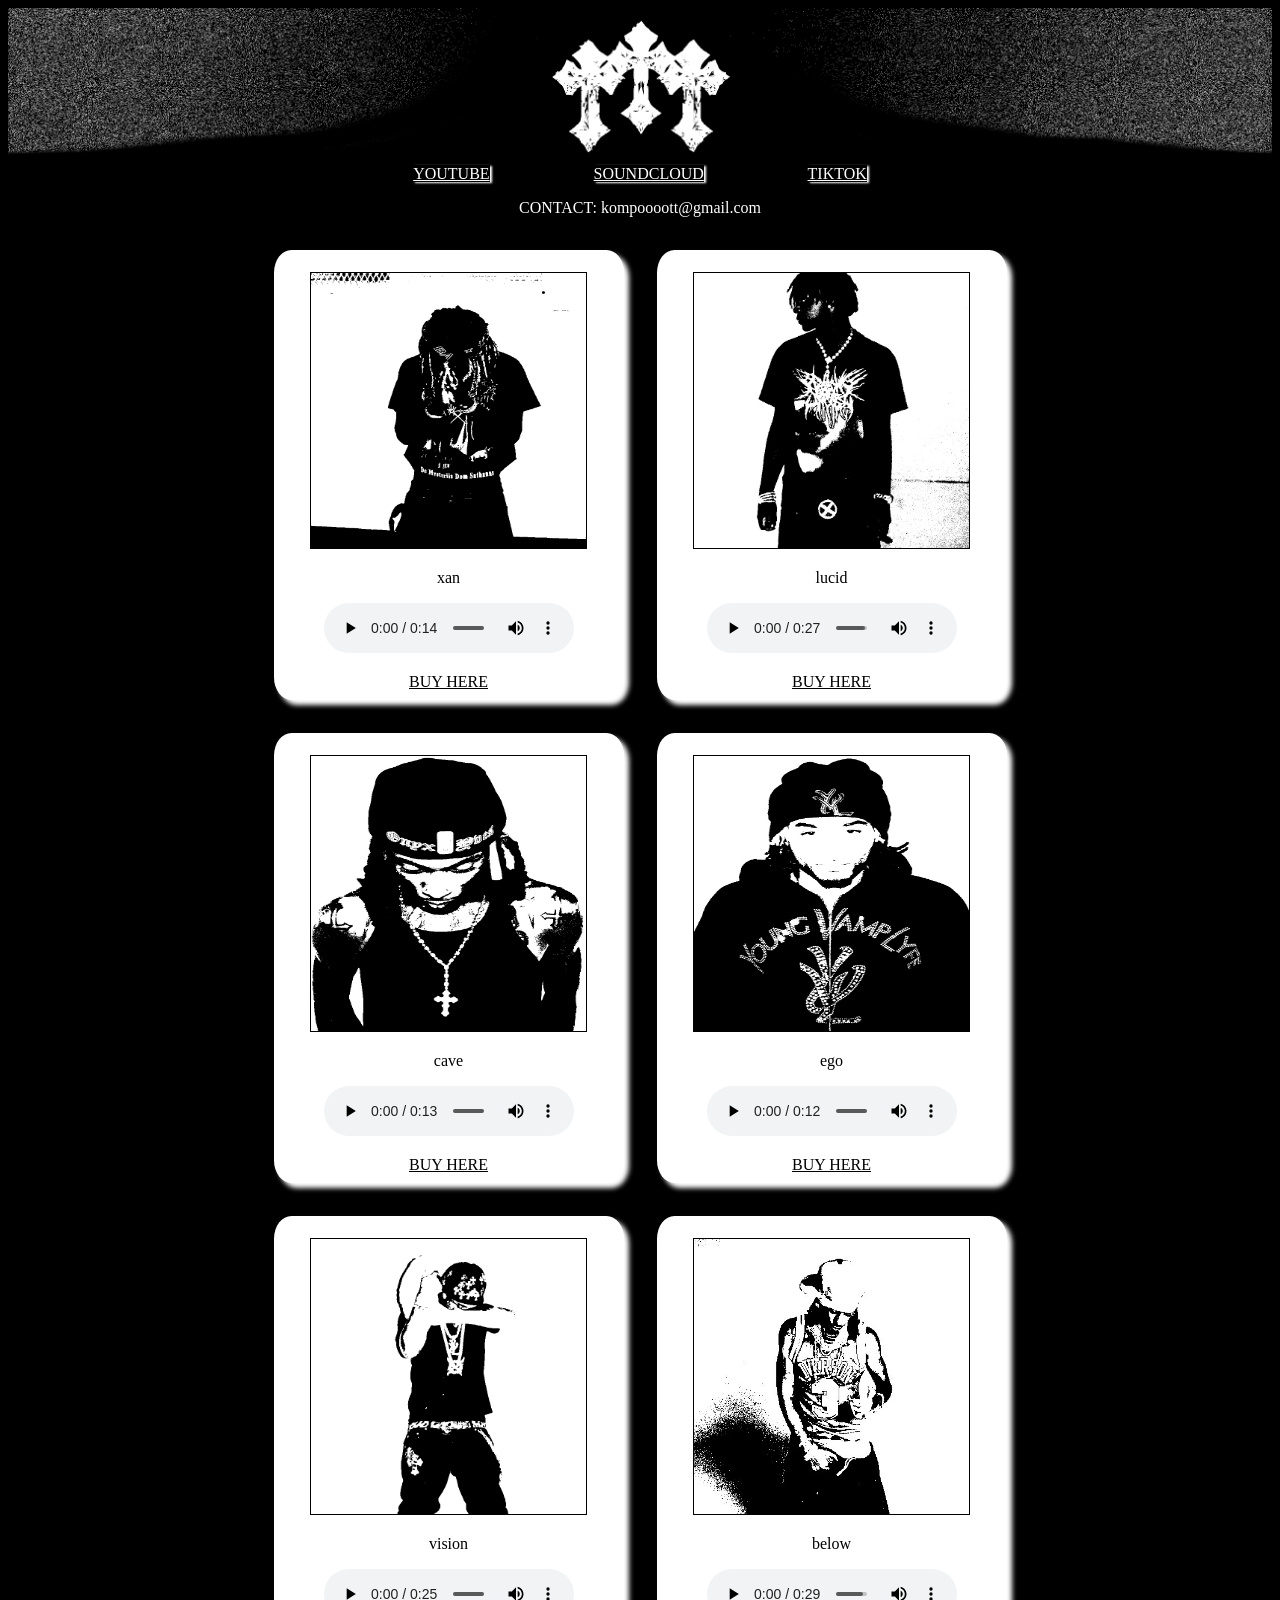
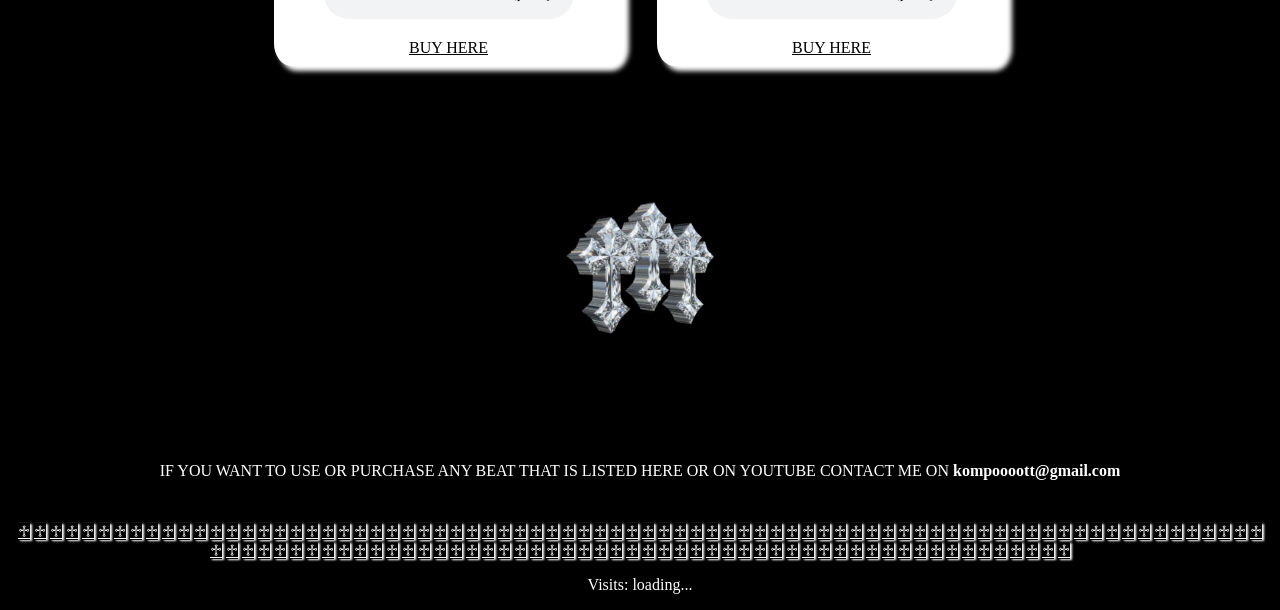
<file: index.html>
<!DOCTYPE html>

<html lang="en">
<head>
    <meta charset="utf-8" />
    <title>CHECH OUT MY BEATS</title>
    <link rel="stylesheet" href="strona.css">
    <link rel="shortcut icon" href="pobrane (1).jpg" type="image/x-icon">
</head>
<body>
    <header>
        <img src="baner.png" width="100%">
    </header>

    <nav>
        <a href="https://www.youtube.com/@ssstylishh" target="_blank">YOUTUBE</a>
        <a href="https://soundcloud.com/kompot-435538526" target="_blank">SOUNDCLOUD</a>
        <a href="https://www.tiktok.com/@kompooooot" target="_blank">TIKTOK</a>
        <!-- <a href="https://airbit.com/kompoooott" target="_blank">AIRBIT</a> -->
    </nav>
        <p>CONTACT: kompoooott@gmail.com</p>
    <main>
            <div>
                <img src="Destroy Lonely.jpg" class="okladka">
                <p class="tytul">xan</p>
                <audio class="moje-audio" controls src="4.mp3">
                    Twoja przeglądarka nie obsługuje elementu audio.
                </audio>
                <p><a href="https://airbit.com/kompoooott#/slideout/beat/kompoooott/xan" target="_blank">BUY HERE</a></p>
            </div>

            <div>
                <img src="kkk.jpg" class="okladka">
                <p class="tytul">lucid</p>
                <audio class="moje-audio" controls src="3.mp3">
                    Twoja przeglądarka nie obsługuje elementu audio.
                </audio>
                <p><a href="https://airbit.com/kompoooott#/slideout/beat/kompoooott/lucid" target="_blank">BUY HERE</a></p>
            </div>

            <div>
                <img src="carty.jpg" class="okladka">
                <p class="tytul">cave</p>
                <audio class="moje-audio" controls src="2.mp3">
                    Twoja przeglądarka nie obsługuje elementu audio.
                </audio>
                <p><a href="https://airbit.com/kompoooott#/slideout/beat/kompoooott/cave-era" target="_blank">BUY HERE</a></p>
            </div>

            <div>
                <img src="Xperiment.jpg" class="okladka">
                <p class="tytul">ego</p>
                <audio class="moje-audio" controls src="1.mp3">
                    Twoja przeglądarka nie obsługuje elementu audio.
                </audio>
                <p><a href="https://airbit.com/kompoooott#/slideout/beat/kompoooott/ego" target="_blank">BUY HERE</a></p>
            </div>

            <div>
                <img src="Ken Carson.jpg" class="okladka">
                <p class="tytul">vision</p>
                <audio class="moje-audio" controls src="5.mp3">
                    Twoja przeglądarka nie obsługuje elementu audio.
                </audio>
                <p><a href="https://airbit.com/kompoooott#/slideout/beat/kompoooott/vision" target="_blank">BUY HERE</a></p>
            </div>

            <div>
                <img src="cartiEVIJjpg.jpg" class="okladka">
                <p class="tytul">below</p>
                <audio class="moje-audio" controls src="7.mp3">
                    Twoja przeglądarka nie obsługuje elementu audio.
                </audio>
                <p><a href="https://airbit.com/kompoooott#/slideout/beat/kompoooott/below" target="_blank">BUY HERE</a></p>
            </div>
    </main>

    <center>
        <img src = "animacja_ready.gif" width = "640px" height = "360px">
    </center>
    
    <footer>
        <p>IF YOU WANT TO USE OR PURCHASE ANY BEAT THAT IS LISTED HERE OR ON YOUTUBE CONTACT ME ON <b>kompoooott@gmail.com</b></p>
        <br>
        <section id = "cross">
        <a href="https://airbit.com/kompoooott" target="_blank">♱</a>
        <a href="https://airbit.com/kompoooott" target="_blank">♱</a>
        <a href="https://airbit.com/kompoooott" target="_blank">♱</a>
        <a href="https://airbit.com/kompoooott" target="_blank">♱</a>
        <a href="https://airbit.com/kompoooott" target="_blank">♱</a>
        <a href="https://airbit.com/kompoooott" target="_blank">♱</a>
        <a href="https://airbit.com/kompoooott" target="_blank">♱</a>
        <a href="https://airbit.com/kompoooott" target="_blank">♱</a>
        <a href="https://airbit.com/kompoooott" target="_blank">♱</a>
        <a href="https://airbit.com/kompoooott" target="_blank">♱</a>
        <a href="https://airbit.com/kompoooott" target="_blank">♱</a>
        <a href="https://airbit.com/kompoooott" target="_blank">♱</a>
        <a href="https://airbit.com/kompoooott" target="_blank">♱</a>
        <a href="https://airbit.com/kompoooott" target="_blank">♱</a>
        <a href="https://airbit.com/kompoooott" target="_blank">♱</a>
        <a href="https://airbit.com/kompoooott" target="_blank">♱</a>
        <a href="https://airbit.com/kompoooott" target="_blank">♱</a>
        <a href="https://airbit.com/kompoooott" target="_blank">♱</a>
        <a href="https://airbit.com/kompoooott" target="_blank">♱</a>
        <a href="https://airbit.com/kompoooott" target="_blank">♱</a>
        <a href="https://airbit.com/kompoooott" target="_blank">♱</a>
        <a href="https://airbit.com/kompoooott" target="_blank">♱</a>
        <a href="https://airbit.com/kompoooott" target="_blank">♱</a>
        <a href="https://airbit.com/kompoooott" target="_blank">♱</a>
        <a href="https://airbit.com/kompoooott" target="_blank">♱</a>
        <a href="https://airbit.com/kompoooott" target="_blank">♱</a>
        <a href="https://airbit.com/kompoooott" target="_blank">♱</a>
        <a href="https://airbit.com/kompoooott" target="_blank">♱</a>
        <a href="https://airbit.com/kompoooott" target="_blank">♱</a>
        <a href="https://airbit.com/kompoooott" target="_blank">♱</a>
        <a href="https://airbit.com/kompoooott" target="_blank">♱</a>
        <a href="https://airbit.com/kompoooott" target="_blank">♱</a>
        <a href="https://airbit.com/kompoooott" target="_blank">♱</a>
        <a href="https://airbit.com/kompoooott" target="_blank">♱</a>
        <a href="https://airbit.com/kompoooott" target="_blank">♱</a>
        <a href="https://airbit.com/kompoooott" target="_blank">♱</a>
        <a href="https://airbit.com/kompoooott" target="_blank">♱</a>
        <a href="https://airbit.com/kompoooott" target="_blank">♱</a>
        <a href="https://airbit.com/kompoooott" target="_blank">♱</a>
        <a href="https://airbit.com/kompoooott" target="_blank">♱</a>
        <a href="https://airbit.com/kompoooott" target="_blank">♱</a>
        <a href="https://airbit.com/kompoooott" target="_blank">♱</a>
        <a href="https://airbit.com/kompoooott" target="_blank">♱</a>
        <a href="https://airbit.com/kompoooott" target="_blank">♱</a>
        <a href="https://airbit.com/kompoooott" target="_blank">♱</a>
        <a href="https://airbit.com/kompoooott" target="_blank">♱</a>
        <a href="https://airbit.com/kompoooott" target="_blank">♱</a>
        <a href="https://airbit.com/kompoooott" target="_blank">♱</a>
        <a href="https://airbit.com/kompoooott" target="_blank">♱</a>
        <a href="https://airbit.com/kompoooott" target="_blank">♱</a>
        <a href="https://airbit.com/kompoooott" target="_blank">♱</a>
        <a href="https://airbit.com/kompoooott" target="_blank">♱</a>
        <a href="https://airbit.com/kompoooott" target="_blank">♱</a>
        <a href="https://airbit.com/kompoooott" target="_blank">♱</a>
        <a href="https://airbit.com/kompoooott" target="_blank">♱</a>
        <a href="https://airbit.com/kompoooott" target="_blank">♱</a>
        <a href="https://airbit.com/kompoooott" target="_blank">♱</a>
        <a href="https://airbit.com/kompoooott" target="_blank">♱</a>
        <a href="https://airbit.com/kompoooott" target="_blank">♱</a>
        <a href="https://airbit.com/kompoooott" target="_blank">♱</a>
        <a href="https://airbit.com/kompoooott" target="_blank">♱</a>
        <a href="https://airbit.com/kompoooott" target="_blank">♱</a>
        <a href="https://airbit.com/kompoooott" target="_blank">♱</a>
        <a href="https://airbit.com/kompoooott" target="_blank">♱</a>
        <a href="https://airbit.com/kompoooott" target="_blank">♱</a>
        <a href="https://airbit.com/kompoooott" target="_blank">♱</a>
        <a href="https://airbit.com/kompoooott" target="_blank">♱</a>
        <a href="https://airbit.com/kompoooott" target="_blank">♱</a>
        <a href="https://airbit.com/kompoooott" target="_blank">♱</a>
        <a href="https://airbit.com/kompoooott" target="_blank">♱</a>
        <a href="https://airbit.com/kompoooott" target="_blank">♱</a>
        <a href="https://airbit.com/kompoooott" target="_blank">♱</a>
        <a href="https://airbit.com/kompoooott" target="_blank">♱</a>
        <a href="https://airbit.com/kompoooott" target="_blank">♱</a>
        <a href="https://airbit.com/kompoooott" target="_blank">♱</a>
        <a href="https://airbit.com/kompoooott" target="_blank">♱</a>
        <a href="https://airbit.com/kompoooott" target="_blank">♱</a>
        <a href="https://airbit.com/kompoooott" target="_blank">♱</a>
        <a href="https://airbit.com/kompoooott" target="_blank">♱</a>
        <a href="https://airbit.com/kompoooott" target="_blank">♱</a>
        <a href="https://airbit.com/kompoooott" target="_blank">♱</a>
        <a href="https://airbit.com/kompoooott" target="_blank">♱</a>
        <a href="https://airbit.com/kompoooott" target="_blank">♱</a>
        <a href="https://airbit.com/kompoooott" target="_blank">♱</a>
        <a href="https://airbit.com/kompoooott" target="_blank">♱</a>
        <a href="https://airbit.com/kompoooott" target="_blank">♱</a>
        <a href="https://airbit.com/kompoooott" target="_blank">♱</a>
        <a href="https://airbit.com/kompoooott" target="_blank">♱</a>
        <a href="https://airbit.com/kompoooott" target="_blank">♱</a>
        <a href="https://airbit.com/kompoooott" target="_blank">♱</a>
        <a href="https://airbit.com/kompoooott" target="_blank">♱</a>
        <a href="https://airbit.com/kompoooott" target="_blank">♱</a>
        <a href="https://airbit.com/kompoooott" target="_blank">♱</a>
        <a href="https://airbit.com/kompoooott" target="_blank">♱</a>
        <a href="https://airbit.com/kompoooott" target="_blank">♱</a>
        <a href="https://airbit.com/kompoooott" target="_blank">♱</a>
        <a href="https://airbit.com/kompoooott" target="_blank">♱</a>
        <a href="https://airbit.com/kompoooott" target="_blank">♱</a>
        <a href="https://airbit.com/kompoooott" target="_blank">♱</a>
        <a href="https://airbit.com/kompoooott" target="_blank">♱</a>
        <a href="https://airbit.com/kompoooott" target="_blank">♱</a>
        <a href="https://airbit.com/kompoooott" target="_blank">♱</a>
        <a href="https://airbit.com/kompoooott" target="_blank">♱</a>
        <a href="https://airbit.com/kompoooott" target="_blank">♱</a>
        <a href="https://airbit.com/kompoooott" target="_blank">♱</a>
        <a href="https://airbit.com/kompoooott" target="_blank">♱</a>
        <a href="https://airbit.com/kompoooott" target="_blank">♱</a>
        <a href="https://airbit.com/kompoooott" target="_blank">♱</a>
        <a href="https://airbit.com/kompoooott" target="_blank">♱</a>
        <a href="https://airbit.com/kompoooott" target="_blank">♱</a>
        <a href="https://airbit.com/kompoooott" target="_blank">♱</a>
        <a href="https://airbit.com/kompoooott" target="_blank">♱</a>
        <a href="https://airbit.com/kompoooott" target="_blank">♱</a>
        <a href="https://airbit.com/kompoooott" target="_blank">♱</a>
        <a href="https://airbit.com/kompoooott" target="_blank">♱</a>
        <a href="https://airbit.com/kompoooott" target="_blank">♱</a>
        <a href="https://airbit.com/kompoooott" target="_blank">♱</a>
        <a href="https://airbit.com/kompoooott" target="_blank">♱</a>
        <a href="https://airbit.com/kompoooott" target="_blank">♱</a>
        <a href="https://airbit.com/kompoooott" target="_blank">♱</a>
        <a href="https://airbit.com/kompoooott" target="_blank">♱</a>
        <a href="https://airbit.com/kompoooott" target="_blank">♱</a>
        <a href="https://airbit.com/kompoooott" target="_blank">♱</a>
        <a href="https://airbit.com/kompoooott" target="_blank">♱</a>
        <a href="https://airbit.com/kompoooott" target="_blank">♱</a>
        <a href="https://airbit.com/kompoooott" target="_blank">♱</a>
        <a href="https://airbit.com/kompoooott" target="_blank">♱</a>
        <a href="https://airbit.com/kompoooott" target="_blank">♱</a>
        <a href="https://airbit.com/kompoooott" target="_blank">♱</a>
        <a href="https://airbit.com/kompoooott" target="_blank">♱</a>
        <a href="https://airbit.com/kompoooott" target="_blank">♱</a>
        <a href="https://airbit.com/kompoooott" target="_blank">♱</a>
        </section>

        <p id="licznik">Visits: loading...</p>
    </footer>

    <script>
        const wszystkieAudio = document.querySelectorAll('.moje-audio');

        wszystkieAudio.forEach(function(audio) {
            audio.volume = 0.2;

            audio.addEventListener('play', function() {
                zatrzymajPozostale(audio);
            });
        });

        function zatrzymajPozostale(aktualneAudio) {
            wszystkieAudio.forEach(function(audio) {
                if (audio !== aktualneAudio) {
                    audio.pause();
                }
            });
        }



        function pobierzCiasteczko(nazwa) {
            const value = `; ${document.cookie}`;
            const parts = value.split(`; ${nazwa}=`);
            if (parts.length === 2) return parts.pop().split(';').shift();
        }

        function ustawCiasteczko(nazwa, wartosc, dni) {
            const data = new Date();
            data.setTime(data.getTime() + (dni * 24 * 60 * 60 * 1000));
            document.cookie = `${nazwa}=${wartosc};expires=${data.toUTCString()};path=/`;
        }

        const key = 'kompoooot_beats_site';
        const bylJuz = pobierzCiasteczko('odwiedzil');

        if (bylJuz) {
            // Returning visitor - GET only, never increments
            fetch(`https://countapi.mileshilliard.com/api/v1/get/${key}`)
                .then(response => response.json())
                .then(data => {
                    document.getElementById('licznik').textContent = 'Visits: ' + data.value;
                })
                .catch(error => console.log('Counter error:', error));
        } else {
            // New visitor - HIT increments, then set cookie
            fetch(`https://countapi.mileshilliard.com/api/v1/hit/${key}`)
                .then(response => response.json())
                .then(data => {
                    document.getElementById('licznik').textContent = 'Visits: ' + data.value;
                    ustawCiasteczko('odwiedzil', 'tak', 365);
                })
                .catch(error => console.log('Counter error:', error));
        }

    </script>
</body>
</html>
</file>
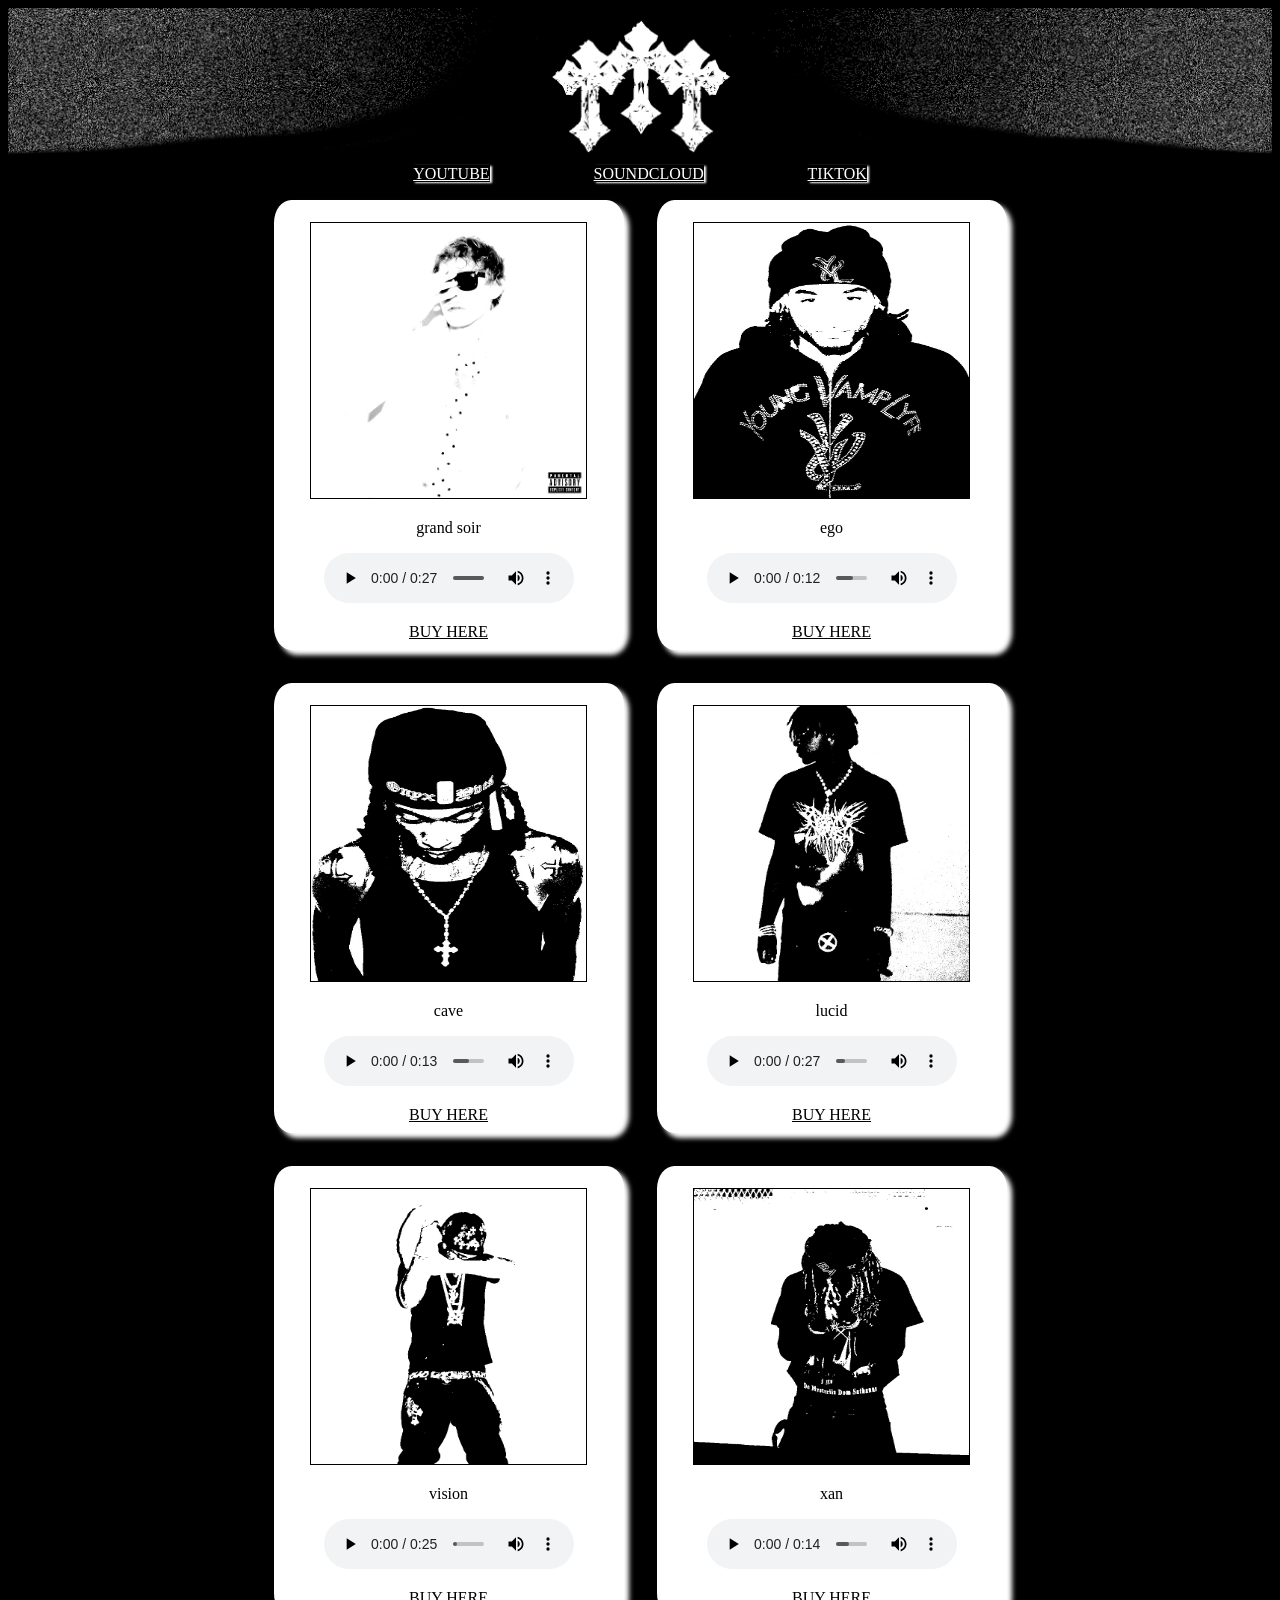
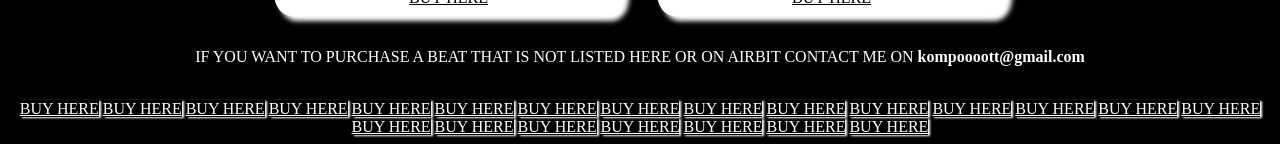
<file: HTMLPage1.html>
<!DOCTYPE html>

<html lang="en">
<head>
    <meta charset="utf-8" />
    <title>CHECH OUT MY BEATS</title>
    <link rel="stylesheet" href="strona.css">
</head>
<body>
    <header>
        <img src="baner.png" width="100%">
    </header>

    <nav>
        <a href="https://www.youtube.com/@kompoooot" target="_blank">YOUTUBE</a>
        <a href="https://soundcloud.com/kompot-435538526" target="_blank">SOUNDCLOUD</a>
        <a href="https://www.tiktok.com/@kompooooot" target="_blank">TIKTOK</a>
    </nav>

    <main>
            <div>
                <img src="wane - Ten Sam Stan.jpg" class="okladka">
                <p class="tytul">grand soir</p>
                <audio class="moje-audio" controls src="6.mp3">
                    Twoja przeglądarka nie obsługuje elementu audio.
                </audio>
                <p><a href="https://airbit.com/kompoooott#/slideout/beat/kompoooott/grand-soir" target="_blank">BUY HERE</a></p>
            </div>

            <div>
                <img src="Xperiment.jpg" class="okladka">
                <p class="tytul">ego</p>
                <audio class="moje-audio" controls src="1.mp3">
                    Twoja przeglądarka nie obsługuje elementu audio.
                </audio>
                <p><a href="https://airbit.com/kompoooott#/slideout/beat/kompoooott/ego" target="_blank">BUY HERE</a></p>
            </div>

            <div>
                <img src="carty.jpg" class="okladka">
                <p class="tytul">cave</p>
                <audio class="moje-audio" controls src="2.mp3">
                    Twoja przeglądarka nie obsługuje elementu audio.
                </audio>
                <p><a href="https://airbit.com/kompoooott#/slideout/beat/kompoooott/cave-era" target="_blank">BUY HERE</a></p>
            </div>
            <div>
                <img src="kkk.jpg" class="okladka">
                <p class="tytul">lucid</p>
                <audio class="moje-audio" controls src="3.mp3">
                    Twoja przeglądarka nie obsługuje elementu audio.
                </audio>
                <p><a href="https://airbit.com/kompoooott#/slideout/beat/kompoooott/lucid" target="_blank">BUY HERE</a></p>
            </div>

            <div>
                <img src="Ken Carson.jpg" class="okladka">
                <p class="tytul">vision</p>
                <audio class="moje-audio" controls src="5.mp3">
                    Twoja przeglądarka nie obsługuje elementu audio.
                </audio>
                <p><a href="https://airbit.com/kompoooott#/slideout/beat/kompoooott/vision" target="_blank">BUY HERE</a></p>
            </div>

            <div>
                <img src="Destroy Lonely.jpg" class="okladka">
                <p class="tytul">xan</p>
                <audio class="moje-audio" controls src="4.mp3">
                    Twoja przeglądarka nie obsługuje elementu audio.
                </audio>
                <p><a href="https://airbit.com/kompoooott#/slideout/beat/kompoooott/xan" target="_blank">BUY HERE</a></p>
            </div>
    </main>

    <footer>
        <p>IF YOU WANT TO PURCHASE A BEAT THAT IS NOT LISTED HERE OR ON AIRBIT CONTACT ME ON <b>kompoooott@gmail.com</b></p>
        <br>
        <a href="https://airbit.com/kompoooott" target="_blank">BUY HERE</a>
        <a href="https://airbit.com/kompoooott" target="_blank">BUY HERE</a>
        <a href="https://airbit.com/kompoooott" target="_blank">BUY HERE</a>
        <a href="https://airbit.com/kompoooott" target="_blank">BUY HERE</a>
        <a href="https://airbit.com/kompoooott" target="_blank">BUY HERE</a>
        <a href="https://airbit.com/kompoooott" target="_blank">BUY HERE</a>
        <a href="https://airbit.com/kompoooott" target="_blank">BUY HERE</a>
        <a href="https://airbit.com/kompoooott" target="_blank">BUY HERE</a>
        <a href="https://airbit.com/kompoooott" target="_blank">BUY HERE</a>
        <a href="https://airbit.com/kompoooott" target="_blank">BUY HERE</a>
        <a href="https://airbit.com/kompoooott" target="_blank">BUY HERE</a>
        <a href="https://airbit.com/kompoooott" target="_blank">BUY HERE</a>
        <a href="https://airbit.com/kompoooott" target="_blank">BUY HERE</a>
        <a href="https://airbit.com/kompoooott" target="_blank">BUY HERE</a>
        <a href="https://airbit.com/kompoooott" target="_blank">BUY HERE</a>
        <a href="https://airbit.com/kompoooott" target="_blank">BUY HERE</a>
        <a href="https://airbit.com/kompoooott" target="_blank">BUY HERE</a>
        <a href="https://airbit.com/kompoooott" target="_blank">BUY HERE</a>
        <a href="https://airbit.com/kompoooott" target="_blank">BUY HERE</a>
        <a href="https://airbit.com/kompoooott" target="_blank">BUY HERE</a>
        <a href="https://airbit.com/kompoooott" target="_blank">BUY HERE</a>
        <a href="https://airbit.com/kompoooott" target="_blank">BUY HERE</a>
    </footer>

    <script>
        const wszystkieAudio = document.querySelectorAll('.moje-audio');

        wszystkieAudio.forEach(function(audio) {
            audio.volume = 0.2;

            audio.addEventListener('play', function() {
                zatrzymajPozostale(audio);
            });
        });

        function zatrzymajPozostale(aktualneAudio) {
            wszystkieAudio.forEach(function(audio) {
                if (audio !== aktualneAudio) {
                    audio.pause();
                }
            });
        }
    </script>
</body>
</html>
</file>
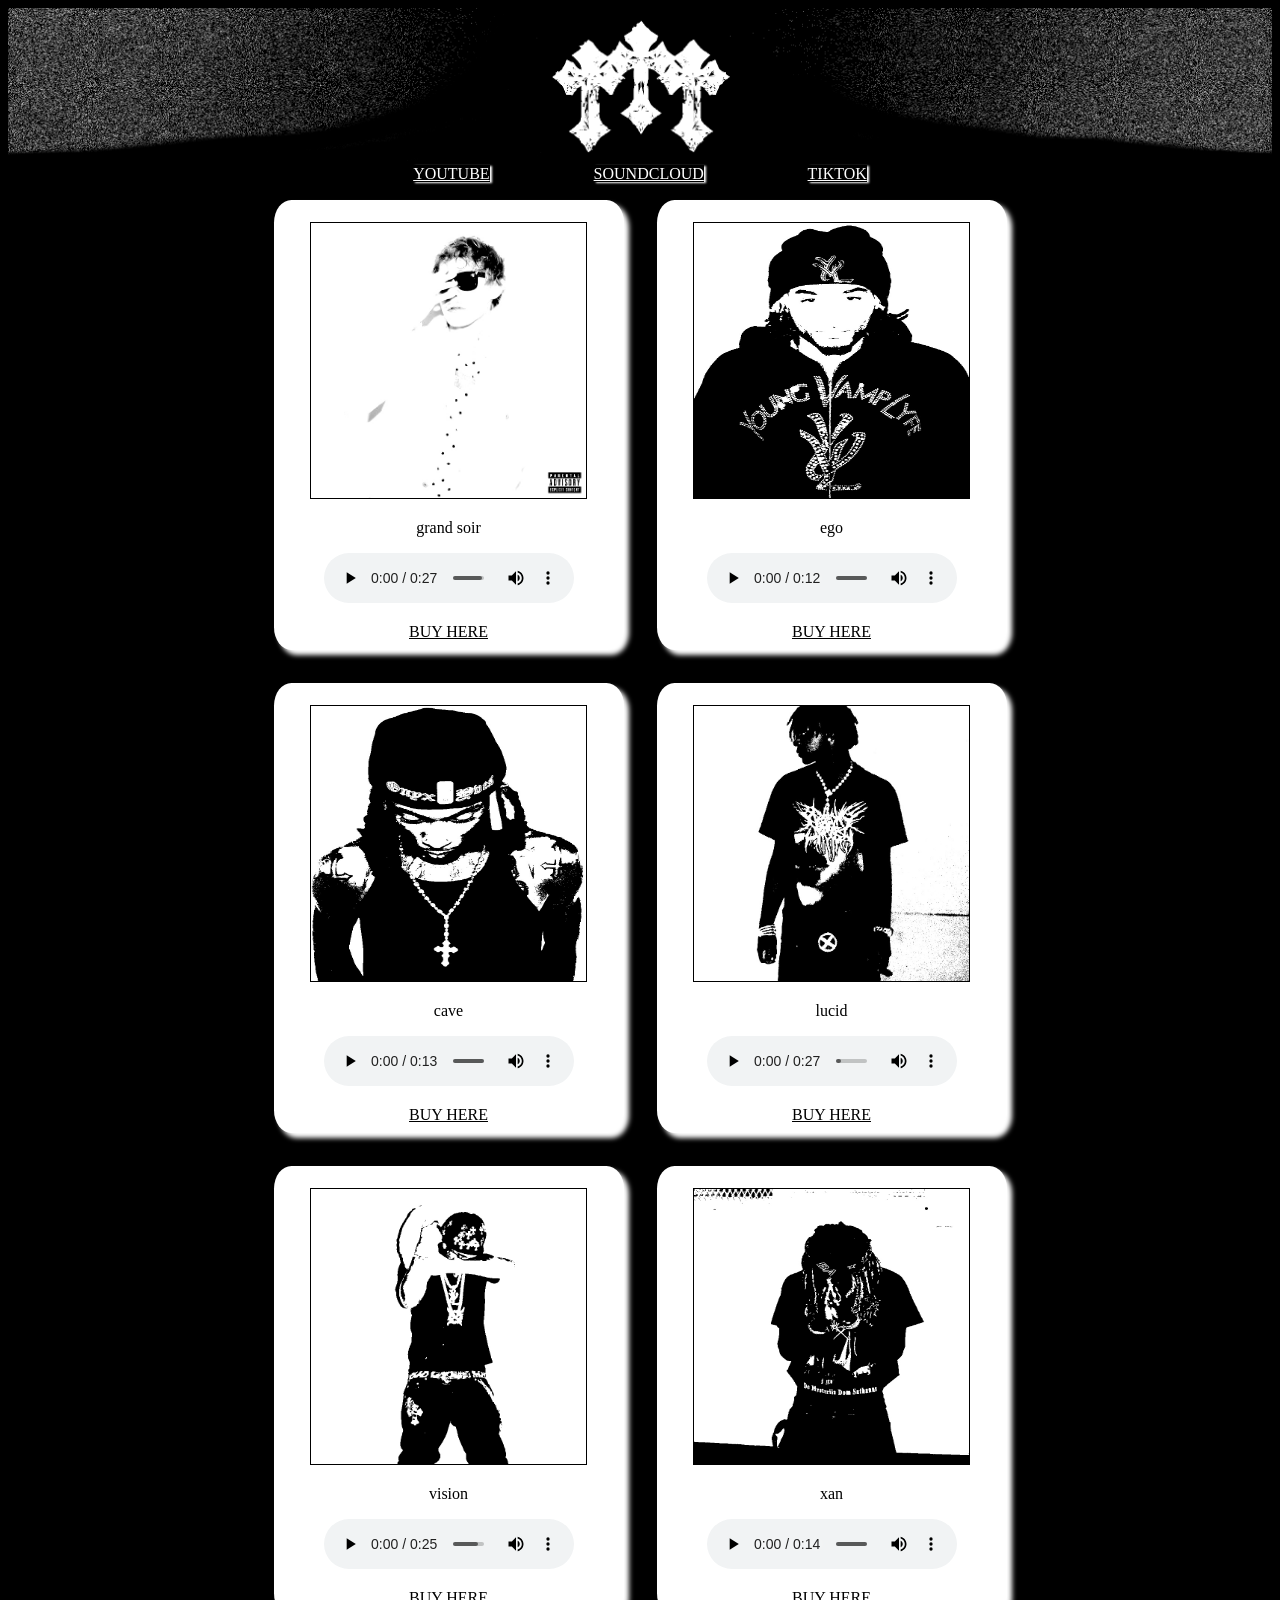
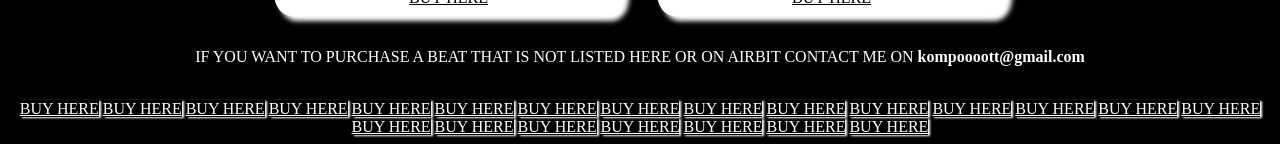
<file: strona.html>
<!DOCTYPE html>

<html lang="en">
<head>
    <meta charset="utf-8" />
    <title>CHECH OUT MY BEATS</title>
    <link rel="stylesheet" href="strona.css">
    <link rel="shortcut icon" href="pobrane.jpg" type="image/x-icon">
</head>
<body>
    <header>
        <img src="baner.png" width="100%">
    </header>

    <nav>
        <a href="https://www.youtube.com/@kompoooot" target="_blank">YOUTUBE</a>
        <a href="https://soundcloud.com/kompot-435538526" target="_blank">SOUNDCLOUD</a>
        <a href="https://www.tiktok.com/@kompooooot" target="_blank">TIKTOK</a>
    </nav>

    <main>
            <div>
                <img src="wane - Ten Sam Stan.jpg" class="okladka">
                <p class="tytul">grand soir</p>
                <audio class="moje-audio" controls src="6.mp3">
                    Twoja przeglądarka nie obsługuje elementu audio.
                </audio>
                <p><a href="https://airbit.com/kompoooott#/slideout/beat/kompoooott/grand-soir" target="_blank">BUY HERE</a></p>
            </div>

            <div>
                <img src="Xperiment.jpg" class="okladka">
                <p class="tytul">ego</p>
                <audio class="moje-audio" controls src="1.mp3">
                    Twoja przeglądarka nie obsługuje elementu audio.
                </audio>
                <p><a href="https://airbit.com/kompoooott#/slideout/beat/kompoooott/ego" target="_blank">BUY HERE</a></p>
            </div>

            <div>
                <img src="carty.jpg" class="okladka">
                <p class="tytul">cave</p>
                <audio class="moje-audio" controls src="2.mp3">
                    Twoja przeglądarka nie obsługuje elementu audio.
                </audio>
                <p><a href="https://airbit.com/kompoooott#/slideout/beat/kompoooott/cave-era" target="_blank">BUY HERE</a></p>
            </div>
            <div>
                <img src="kkk.jpg" class="okladka">
                <p class="tytul">lucid</p>
                <audio class="moje-audio" controls src="3.mp3">
                    Twoja przeglądarka nie obsługuje elementu audio.
                </audio>
                <p><a href="https://airbit.com/kompoooott#/slideout/beat/kompoooott/lucid" target="_blank">BUY HERE</a></p>
            </div>

            <div>
                <img src="Ken Carson.jpg" class="okladka">
                <p class="tytul">vision</p>
                <audio class="moje-audio" controls src="5.mp3">
                    Twoja przeglądarka nie obsługuje elementu audio.
                </audio>
                <p><a href="https://airbit.com/kompoooott#/slideout/beat/kompoooott/vision" target="_blank">BUY HERE</a></p>
            </div>

            <div>
                <img src="Destroy Lonely.jpg" class="okladka">
                <p class="tytul">xan</p>
                <audio class="moje-audio" controls src="4.mp3">
                    Twoja przeglądarka nie obsługuje elementu audio.
                </audio>
                <p><a href="https://airbit.com/kompoooott#/slideout/beat/kompoooott/xan" target="_blank">BUY HERE</a></p>
            </div>
    </main>

    <footer>
        <p>IF YOU WANT TO PURCHASE A BEAT THAT IS NOT LISTED HERE OR ON AIRBIT CONTACT ME ON <b>kompoooott@gmail.com</b></p>
        <br>
        <a href="https://airbit.com/kompoooott" target="_blank">BUY HERE</a>
        <a href="https://airbit.com/kompoooott" target="_blank">BUY HERE</a>
        <a href="https://airbit.com/kompoooott" target="_blank">BUY HERE</a>
        <a href="https://airbit.com/kompoooott" target="_blank">BUY HERE</a>
        <a href="https://airbit.com/kompoooott" target="_blank">BUY HERE</a>
        <a href="https://airbit.com/kompoooott" target="_blank">BUY HERE</a>
        <a href="https://airbit.com/kompoooott" target="_blank">BUY HERE</a>
        <a href="https://airbit.com/kompoooott" target="_blank">BUY HERE</a>
        <a href="https://airbit.com/kompoooott" target="_blank">BUY HERE</a>
        <a href="https://airbit.com/kompoooott" target="_blank">BUY HERE</a>
        <a href="https://airbit.com/kompoooott" target="_blank">BUY HERE</a>
        <a href="https://airbit.com/kompoooott" target="_blank">BUY HERE</a>
        <a href="https://airbit.com/kompoooott" target="_blank">BUY HERE</a>
        <a href="https://airbit.com/kompoooott" target="_blank">BUY HERE</a>
        <a href="https://airbit.com/kompoooott" target="_blank">BUY HERE</a>
        <a href="https://airbit.com/kompoooott" target="_blank">BUY HERE</a>
        <a href="https://airbit.com/kompoooott" target="_blank">BUY HERE</a>
        <a href="https://airbit.com/kompoooott" target="_blank">BUY HERE</a>
        <a href="https://airbit.com/kompoooott" target="_blank">BUY HERE</a>
        <a href="https://airbit.com/kompoooott" target="_blank">BUY HERE</a>
        <a href="https://airbit.com/kompoooott" target="_blank">BUY HERE</a>
        <a href="https://airbit.com/kompoooott" target="_blank">BUY HERE</a>
    </footer>

    <script>
        const wszystkieAudio = document.querySelectorAll('.moje-audio');

        wszystkieAudio.forEach(function(audio) {
            audio.volume = 0.2;

            audio.addEventListener('play', function() {
                zatrzymajPozostale(audio);
            });
        });

        function zatrzymajPozostale(aktualneAudio) {
            wszystkieAudio.forEach(function(audio) {
                if (audio !== aktualneAudio) {
                    audio.pause();
                }
            });
        }
    </script>
</body>
</html>
</file>
<file: strona.css>
body{
	background-color: black;
}

header{
	width: 100%;
	height: 5%;
}

nav{
	text-align: center;
	word-spacing: 100px;
}
nav a{
	color: white;
	box-shadow: 2px 1px 2px white;
}

main{
	display: flex;
	flex-wrap: wrap;
	justify-content: center;
	max-width: 1100px;
	margin: 0 auto;
}
main a{
	color: black;
}

.tytul{
	color: black;
	letter-spacing: 100%;
}

div{
	padding: 2%;
	border-radius: 5%;
	background-color: white;
	width: 350px;
	height: 450px;
	text-align: center;
	margin: 1.5%;
	box-sizing: border-box;
	box-shadow: 5px 5px 5px white;
}

p{
	color: white;
	text-align: center;
}

.okladka{
	width: 275px;
	height: 275px;
	text-align: center;
	align-items: center;
	border-color: black;
	border-style: solid;
	border-width: 1px;
}

audio{
	width: 250px;
	height: 50px;
}

footer{
	text-align: center;
}
footer a{
	color: white;
	box-shadow: 2px 1px 2px white;
}
a:hover{
	color: black;
	background-color: white;
}

  .no-click {
    pointer-events: none;
    user-select: none;
  }

#cross{
	margin: 8px;
}
</file>
